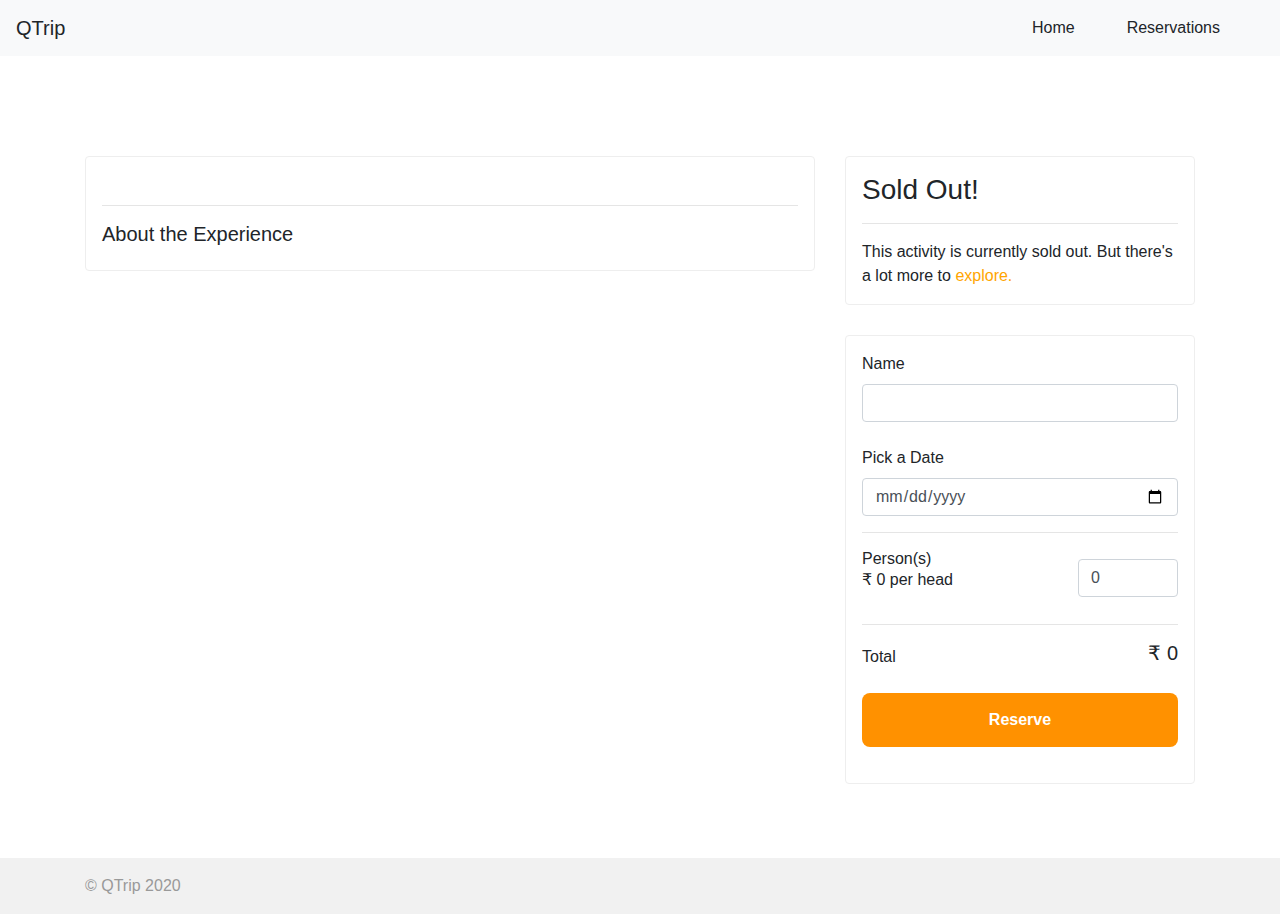
<file: frontend/pages/adventures/detail/index.html>
<!DOCTYPE html>
<html lang="en">

<head>
    <meta charset="UTF-8" />
    <meta name="viewport" content="width=device-width, initial-scale=1.0" />
    <title>QTrip adventures</title>
    <link rel="stylesheet" href="../../../css/styles.css" />
    <link rel="stylesheet" href="https://stackpath.bootstrapcdn.com/bootstrap/4.5.2/css/bootstrap.min.css"
        integrity="sha384-JcKb8q3iqJ61gNV9KGb8thSsNjpSL0n8PARn9HuZOnIxN0hoP+VmmDGMN5t9UJ0Z" crossorigin="anonymous" />
</head>

<body>
    <nav class="navbar navbar-expand-lg navbar-light bg-light">
        <a class="navbar-brand" href="../../../">QTrip</a>
        <button class="navbar-toggler" type="button" data-toggle="collapse" data-target="#navbarNavDropdown"
            aria-controls="navbarNavDropdown" aria-expanded="false" aria-label="Toggle navigation">
            <span class="navbar-toggler-icon"></span>
        </button>
        <div class="collapse navbar-collapse" id="navbarNavDropdown">
            <ul class="navbar-nav d-flex justify-content-end w-100">
                <li class="nav-item active">
                    <a class="nav-link" href="../../../">Home <span class=" sr-only">(current)</span></a>
                </li>
                <li class="nav-item">
                    <a class="nav-link" href="../reservations/">Reservations</a>
                </li>
            </ul>
        </div>
    </nav>
    <div class="container">
        <div class="content">
            <div class="alert alert-success" id="reserved-banner">
                Greetings! Reservation for this adventure is successful. (Click
                <a href="../reservations/"><strong>here</strong></a>
                to view your reservations)
            </div>
            <div class="row">
                <div class="col-lg-8">
                    <div class="adventure-detail-card mb-3">
                        <div>
                            <h1 id="adventure-name"></h1>
                            <p style="font-size: 20px; color: #999" id="adventure-subtitle"></p>
                        </div>
                        <div class="row mb-3" id="photo-gallery"></div>

                        <hr />
                        <h5>About the Experience</h5>
                        <div id="adventure-content"></div>
                    </div>
                </div>
                <div class="col-lg-4">
                    <div class="">
                        <div id="reservation-panel-sold-out">
                            <h3>Sold Out!</h3>
                            <hr />
                            This activity is currently sold out. But there's a lot more to
                            <a href="../../../" style="color: orange !important">explore.</a>
                        </div>
                        <div id="reservation-panel-available">
                            <form id="myForm" action="click" method="">
                                <label>Name</label>
                                <input type="text" class="form-control" name="name" required />
                                <br />
                                <label>Pick a Date</label>
                                <input type="date" class="form-control" name="date" required />
                                <hr />
                                <div class=" d-flex align-items-center justify-content-between">
                                    <div>
                                        <h6 class="m-0">Person(s)</h6>
                                        <p class="m-0" style="font-size: 16px; color: #999">
                                        <div class="d-inline">₹</div>
                                        <div class="d-inline" id="reservation-person-cost">0</div> per head
                                        </p>
                                    </div>
                                    <div>
                                        <input type="number" class="form-control" min="1" max="10" value="0"
                                            name="person" required onkeyup="onPersonsChange(event)"
                                            style="width: 100px" />
                                    </div>
                                </div>
                                <hr />
                                <div class="d-flex align-items-center justify-content-between">
                                    <div>
                                        <h6 class="m-0">Total</h6>
                                    </div>
                                    <div>
                                        <h5>
                                            ₹
                                            <div class="d-inline" id="reservation-cost">0</div>
                                        </h5>
                                    </div>
                                </div>
                                <button class="reserve-button" type="submit" id="submit-reserve">Reserve</button>
                            </form>
                        </div>
                    </div>
                </div>
            </div>
        </div>
    </div>
    <footer>
        <div class="container">© QTrip 2020</div>
    </footer>
    <script src="https://code.jquery.com/jquery-3.5.1.min.js"
        integrity="sha256-9/aliU8dGd2tb6OSsuzixeV4y/faTqgFtohetphbbj0=" crossorigin="anonymous"></script>
    <script src="https://cdn.jsdelivr.net/npm/popper.js@1.16.1/dist/umd/popper.min.js"
        integrity="sha384-9/reFTGAW83EW2RDu2S0VKaIzap3H66lZH81PoYlFhbGU+6BZp6G7niu735Sk7lN"
        crossorigin="anonymous"></script>
    <script src="https://stackpath.bootstrapcdn.com/bootstrap/4.5.2/js/bootstrap.min.js"
        integrity="sha384-B4gt1jrGC7Jh4AgTPSdUtOBvfO8shuf57BaghqFfPlYxofvL8/KUEfYiJOMMV+rV"
        crossorigin="anonymous"></script>
    <script type="module">
        import {
            getAdventureIdFromURL,
            fetchAdventureDetails,
            addAdventureDetailsToDOM,
            addBootstrapPhotoGallery,
            conditionalRenderingOfReservationPanel,
            captureFormSubmitUsingJQuery,
            calculateReservationCostAndUpdateDOM,
            showBannerIfAlreadyReserved,
        } from "../../../modules/adventure_details_page.js";
        (async function () {
            let adventureId = await getAdventureIdFromURL(window.location.search);
            let adventureDetails = await fetchAdventureDetails(adventureId);
            addAdventureDetailsToDOM(adventureDetails);
            addBootstrapPhotoGallery(adventureDetails.images);
            conditionalRenderingOfReservationPanel(adventureDetails);
            captureFormSubmitUsingJQuery(adventureDetails);
            showBannerIfAlreadyReserved(adventureDetails);
            function onPersonsChange(event) {
                calculateReservationCostAndUpdateDOM(
                    adventureDetails,
                    event.target.value
                );
            }
            window.onPersonsChange = onPersonsChange;
        })();
    </script>
</body>

</html>
</file>
<file: frontend/css/styles.css>
* {
  margin: 0px;
  padding: 0px;
}
html,
body {
  position: relative;
}

body {
  overflow-y: auto;
  min-height: 100vh;
}
textarea:focus,
input:focus {
  outline: none;
}
a {
  color: inherit !important;
  text-decoration: none !important;
}
footer {
  background: #f1f1f1;
  width: 100%;
  padding: 16px 0px;
  color: #999;
  position: absolute;
  bottom: 0;
  /* width: 100%; */
  /* height: 2.5rem;   */
}

.banner {
  height: 500px;
  width: 100%;
  background: #999;
  margin: 20px 0px;
}

.content {
  padding: 100px 0px;
  /* display: flex;
  flex-wrap: wrap; */
}
.tile {
  position: relative;
  height: 90%;
  /* width: calc(25% - 20px); */
  /* padding: 6px; */
  border-radius: 8px;
  cursor: pointer;
  -webkit-transition: 0.2s all;
  overflow: hidden;
  display: flex;
  flex-direction: column;
  justify-content: flex-end;
  align-items: center;
}

.tile a{
  height: 100%;
  width: 100%;
}

.tile img {
  width: 100%;
  height: 100%;
  border-radius: 8px;
  -webkit-transition: 0.2s all;
  /* -webkit-filter: brightness(70%); */
}
.tile img:hover {
  -webkit-filter: brightness(50%);
  transform: scale(1.1);
}

.tile-text {
  position: absolute;
  z-index: 1;
  text-transform: uppercase;
  letter-spacing: 2px;
}
.hero-image {
  /* Use "linear-gradient" to add a darken background effect to the image (photographer.jpg). This will make the text easier to read */
  background-image: linear-gradient(rgba(0, 0, 0, 0.5), rgba(0, 0, 0, 0.5)),
    url("https://images.pexels.com/photos/2422461/pexels-photo-2422461.jpeg?cs=srgb&dl=pexels-josh-hild-2422461.jpg&fm=jpg");

  /* Set a specific height */
  height: 50vh;
  width: 100vw;
  /* Position and center the image to scale nicely on all screens */
  background-position: center;
  background-repeat: no-repeat;
  background-size: cover;
  position: relative;
}

.hero-subheading {
  font-size: 24px;
  font-weight: 100;
}
.hero-input {
  width: 80%;
  height: 50px;
  padding: 16px;
  border-radius: 8px;
  border: none;
}

.nav-link {
  margin-right: 36px;
}

/* activity page css */

.activity-card {
  color: #000;
  position: relative;
  height: 350px;
  /* width: calc(25% - 20px); */
  /* padding: 6px; */
  border: 1px solid #ddd;
  border-radius: 8px;
  cursor: pointer;
  -webkit-transition: 0.2s all;
  overflow: hidden;
  margin-bottom: 20px;
  display: flex;
  flex-direction: column;
  justify-content: flex-end;
  /* align-items: center; */
}
.activity-card img {
  width: 100%;
  height: 100%;

  /* border-radius: 8px; */
  -webkit-transition: 0.2s all;
  /* -webkit-filter: brightness(70%); */
}
.activity-card img:hover {
  -webkit-filter: brightness(50%);
  /* transform: scale(1.1); */
}

/* activity-detail page css */

.adventure-detail-card {
  border: 1px solid #eee;
  border-radius: 4px;
  padding: 16px;
  /* margin: 8px; */
}

.activity-card-image {
  height: 500px;
  width: 100%;
  padding: 10px;
  cursor: pointer;
  -webkit-transition: 0.2s all;
  border-radius: 2px;
}
.activity-card-image:hover {
  -webkit-filter: brightness(50%);
}
.experience-content ul li {
  margin-left: 16px;
  padding: 0;
}
.filter-bar {
  border-top: 1px solid #999;
  border-bottom: 1px solid #999;
  padding: 20px 0px;
}

.filter-bar-tile {
  border-right: 1px solid #999;
  padding: 0px 20px;
}

.category-filter {
  border: 1px solid orange;
  border-radius: 20px;
  padding: 5px 20px;
  margin: 10px 10px 10px 0px;
}
.category-banner {
  position: absolute;
  /* height: 50px; */
  padding: 5px 10px;
  box-shadow: 2px 1px 10px 1px rgba(0, 0, 0, 0.3);
  /*
  box-shadow: 0px 9.4px 20.4px rgba(0, 0, 0, 0.13),
    0px 9.2px 20.6px rgba(0, 0, 0, 0.1); */
  min-width: 50%;
  color: #fff;
  background: rgb(255, 145, 0);
  top: 0;
  right: 0;
  z-index: 1;
  margin-top: 16px;
  margin-right: 8px;
  display: flex;
  justify-content: center;
  align-items: center;
  border-radius: 10px 0px 0px 10px;
  font-weight: bolder;
}

.reserve-button {
  width: 100%;
  border: none;
  background-color: rgb(255, 145, 0);
  color: #fff;
  font-weight: bolder;
  padding: 15px;
  margin: 20px 0px;
  border-radius: 8px;
  display: flex;
  justify-content: center;
  cursor: pointer;
}
.reserve-button:hover {
  background-color: rgb(226, 129, 1);
}
/* Chrome, Safari, Edge, Opera */
input::-webkit-outer-spin-button,
input::-webkit-inner-spin-button {
  -webkit-appearance: none;
  margin: 0;
}

/* Firefox */
input[type="number"] {
  -moz-appearance: textfield;
}
#reserved-banner {
  display: none;
}
.reservation-visit-button {
  background-color: rgb(255, 145, 0);
  color: #fff;
  display: flex;
  justify-content: center;
  align-items: center;
  text-align: center;
  padding: 10px;
  white-space: nowrap;
  border-radius: 20px;
  cursor: pointer;
}
.reservation-visit-button:hover {
  background-color: rgb(226, 129, 1);
}

#carouselExampleIndicators {
  width: 100%;
}
#reservation-panel-sold-out {
  border: solid 1px #eee;
  border-radius: 4px;
  padding: 16px;
  margin-bottom: 30px;
}
#reservation-panel-available {
  border: solid 1px #eee;
  border-radius: 4px;
  padding: 16px;
  margin-bottom: 30px;
}
</file>
